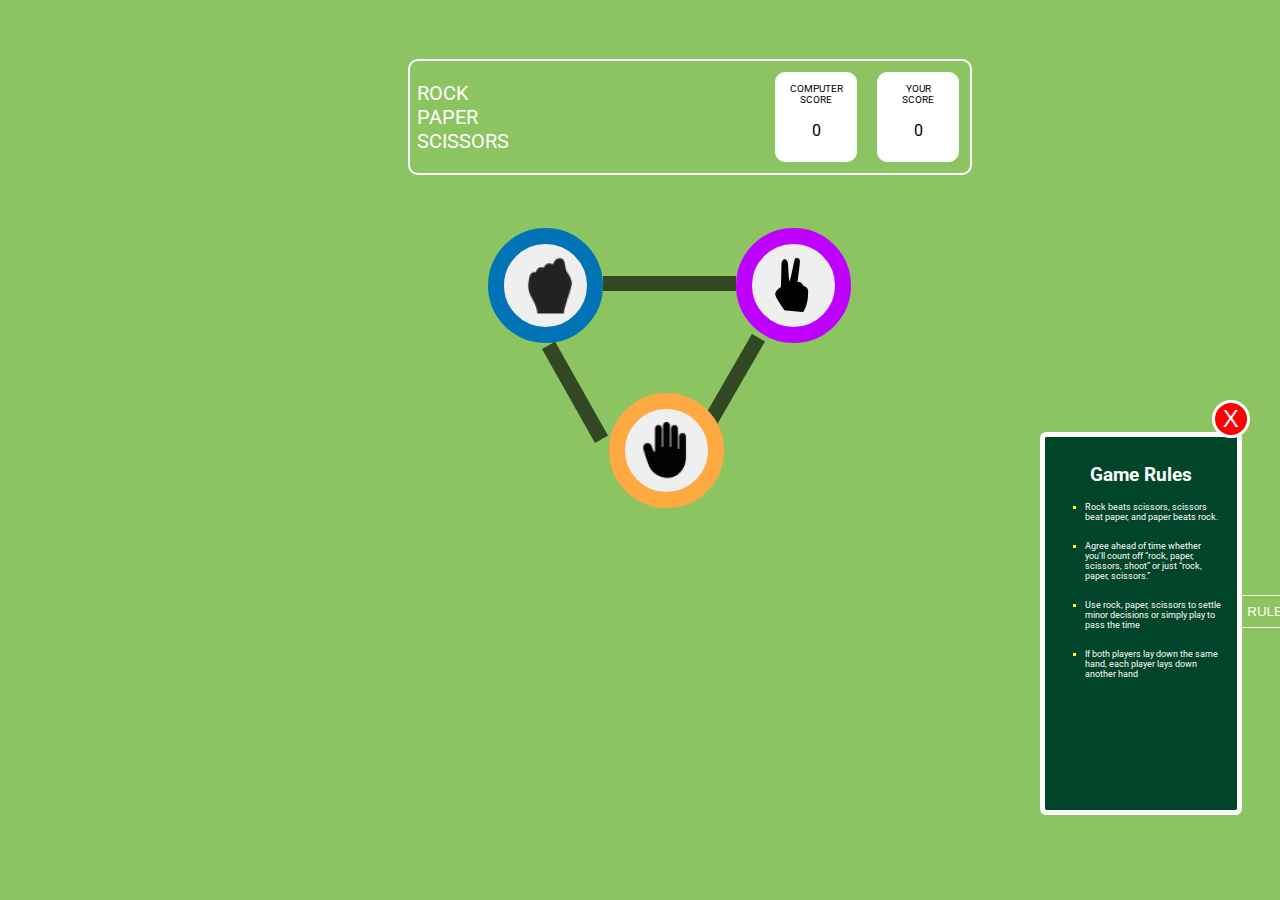
<file: index.html>
<!DOCTYPE html>
<html>
    <head>
        <meta charset="UTF-8"/>
        <meta name="viewport" content="initial-scale = 1.0 , width=device-width"/>
        <title>
            Stone Paper Scissor
        </title>
        <link rel="stylesheet" href="/style.css">
        
    </head>
    <body>
        <header class="heading">
        <div id="content">
            <div id="title">
              <p id="pheading">ROCK</br>PAPER</br>SCISSORS</p>
            </div>
            <div class="scores">
             <div id="computer">
               <p id="computerHeading">COMPUTER <br> SCORE</p>
               <p id="CScore"></p>    
            </div>
            <div id="user">
               <p id="userHeading">YOUR <br> SCORE</p>
               <p id="UScore"></p>
            </div>
            </div>
         </div>
        </header>
        <div class="gamePart">
            <button id="rock" class="click">
                <img src="/images/fist.png" alt="rock image">
            </button>
            <div class="line1">
                <img src="/images/Line 1.png" alt="lineone image">
            </div>
            <button id="scissor" class="click">
                <img src="/images/scissors.png" alt="scissors image">
            </button>
            <div class="line2">
                <img src="/images/Line 2.png" alt="linetwo image">
            </div>
            <button id="paper" class="click">
                <img src="/images/hand.png" alt="paper image">
            </button>
            <div class="line3">
                <img src="/images/Line 3.png" alt="linethree image">
            </div>

        </div>
           <button  id="rules">RULES</button>
             <div id="gameRules">
                <h1>
                    Game Rules
                </h1>
                <ul>
                    <li>
                        Rock beats scissors, scissors beat paper, and paper beats rock.
                    </li></br>
                    <li>
                        Agree ahead of time whether you'll count off “rock, paper, scissors, shoot” or just “rock, paper, scissors.”
                    </li></br>
                    <li>
                        Use rock, paper, scissors to settle minor decisions or simply play to pass the time
                    </li></br>
                    <li>
                        If both players lay down the same hand, each player lays down another hand
                    </li></br>
                </ul>
                <button id="crossMark">X</button>
            </div> 
         
            <script src="script.js"></script>
    </body>
</html>
</file>
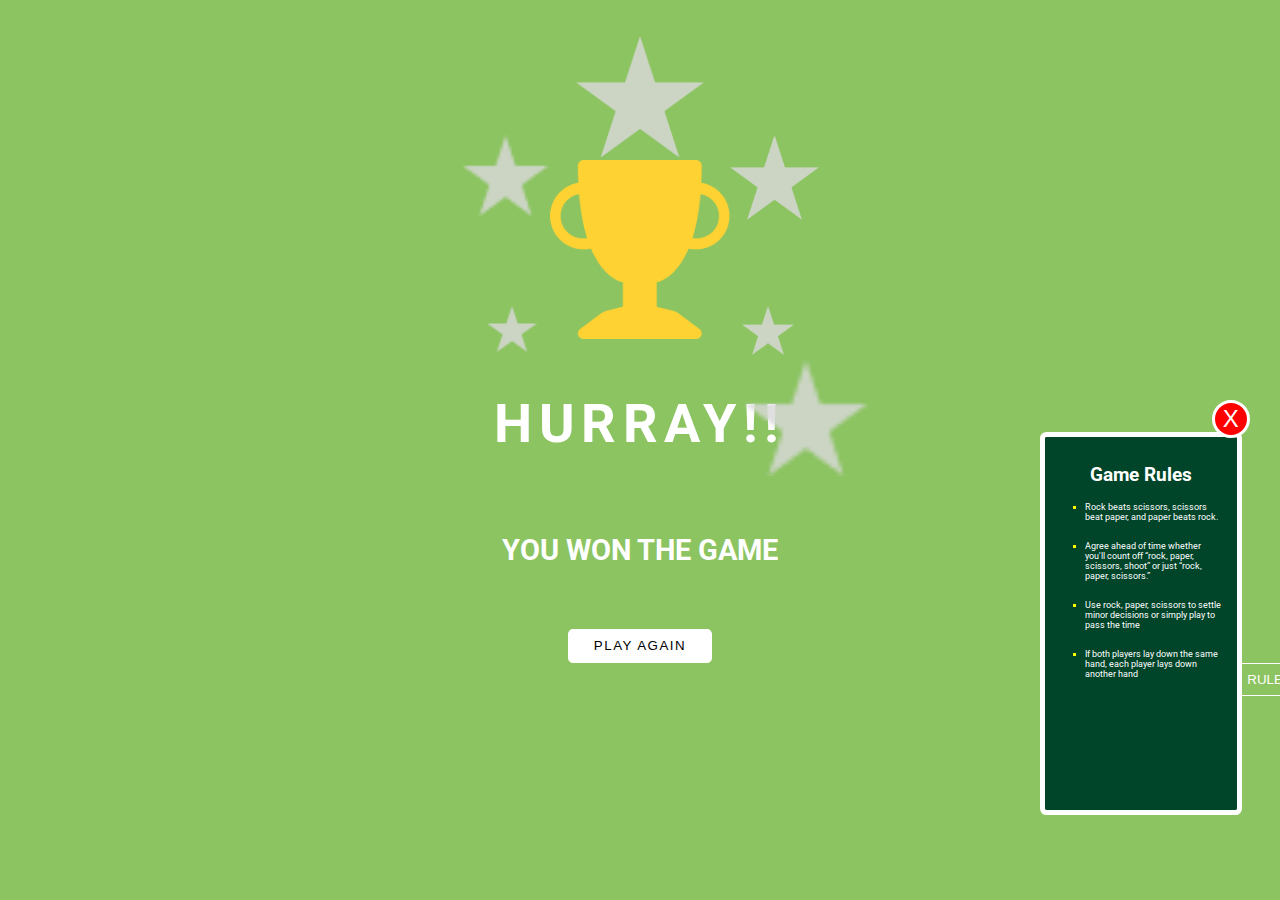
<file: next.html>
<!DOCTYPE html>
<html lang="en">
<head>
    <meta charset="UTF-8">
    <meta name="viewport" content="width=device-width, initial-scale=1.0">
    <link rel="stylesheet" href="../style.css">
    <link rel="stylesheet" href="/styles2.css"/>
    <title>You Won</title>
</head>
<body>
    <div class="next-main">
        <img class="trophy" src="/images/winner.png" alt="trophy">
        <h1 class="next-h1">HURRAY!!</h1>
        <h2 class="next-h2">YOU WON THE GAME</h2>
        <a href="../index.html"><button class="playAgain">PLAY AGAIN</button></a>
      </div>

    
        <button name="Rules" id="rules" style="margin-top: 0px;">RULES</button>
        <div id="gameRules">
           <h1>
               Game Rules
           </h1>
           <ul>
               <li>
                   Rock beats scissors, scissors beat paper, and paper beats rock.
               </li></br>
               <li>
                   Agree ahead of time whether you'll count off “rock, paper, scissors, shoot” or just “rock, paper, scissors.”
               </li></br>
               <li>
                   Use rock, paper, scissors to settle minor decisions or simply play to pass the time
               </li></br>
               <li>
                   If both players lay down the same hand, each player lays down another hand
               </li></br>
           </ul>
           <button id="crossMark">X</button>
       </div> 


     
      <img src="/images/Star 3.png"alt="star" class="star star2">
      <img src="/images/Star 6.png" alt="star" class="star star3">
      <img src="/images/Star 3.png" alt="star" class="star star4">
      <img src="/images/Star 6.png" alt="star" class="star star5">
      <img src="/images/Star 3.png" alt="star" class="star star6">
      <img src="/images/Star 6.png" alt="star" class="star star7">


    </div>
    <script src="script.js"></script>
    <script>
      document.addEventListener("DOMContentLoaded", () => {
       const crsBtn=document.getElementById("crossMark");
       const gmeRules=document.getElementById("gameRules");
       const RlsBtn=document.getElementById("rules");

       window.addEventListener("DOMContentLoaded", (event) => {
       RlsBtn.addEventListener("click",() => {
       gmeRules.style.visibility="visible";
       crsBtn.style.visibility="visible";
      });
   });

       crsBtn.addEventListener("click", () =>{
       gmeRules.style.visibility="hidden";
       crsBtn.style.visibility="hidden";
     });
    });
    </script> 
</body>
</html>
</file>
<file: style.css>
@import url('https://fonts.googleapis.com/css2?family=Roboto:ital,wght@0,100;0,300;0,400;0,500;0,700;0,900;1,100;1,300;1,400;1,500;1,700;1,900&display=swap');

*{
margin:0 px;
padding:0 px;

}


body{
    background-color:#8CC461;
    font-family: "Roboto", sans-serif;
    padding-top:4%;
}

.heading{
    border:2px solid white;
    border-radius:10px;
    width:35rem;
    margin-left: 25rem; 
}
#content
{ 
    display:flex;
    justify-content:space-between;
    
}
#pheading{
    font-size:20px;
    padding:0px 0px 0px 7px;
    color:white;
}
.scores{
    display:flex;
    width:50%;
    gap:7%;
    justify-content:flex-end;
    padding:11px;
 }
 #computer,#user{
   
    border:1px solid white;
    width:5rem;
    background-color:white;
    border-radius: 10px;
}
#computerHeading,#userHeading{
    font-size:10px;
    text-align:center;

}
#CScore,#UScore{
    text-align:center;
}

.gamePart{
    display:flex;
    align-items:center;
    
    width:62%;
    margin-left:30rem;
    margin-top:-7rem;
}

#paper{
    margin-top:330px;
    margin-left:-20%;
    border: 16.5px solid #FFA943;
    border-radius:50%;
    height:9vw;
    width:9vw;

}

#rock{
    border: 16.5px solid #0074B6;
    border-radius:50%;
    height:9vw;
    width:9vw;
}

#scissor{
    border: 16.5px solid #BD00FF;
    border-radius:50%;
    height:9vw;
    width:9vw;
    
}

.line2
{
    margin-top:201px;
    margin-left:-153px;
}

.line3{
    margin-top:217px;
    margin-left:-182px;
}


#rules{
    height:33px;
    width:103px;
    border:1px solid white;
    margin-left:1210px;
    margin-top:87px;
    color:white;
    border-radius:2px;
    background-color:#8CC461 ;
}

#gameRules{
    
        background-color: #004429;
        width: 15%;
        height: 40%;
        position: absolute;
        top: 48%;
        right: 3%;
        border: 0.4vw solid white;
        border-radius: 0.5vw;
        padding-top: 1vw;
    
}

#gameRules  > h1{
    color: white;
    text-align: center;
    font-size: 1.5vw;
}

#gameRules > ul >li{
    width: 90%;
    font-size:9px;
    color:white;
    list-style:square;
    
}

li::marker{
    color:yellow;
}

#crossMark{
    
        font-size: 24px;
        color: white;
        font-weight: 500;
        background-color: #FF0000;
        height:3vw;
        width: 3vw;
        border: 0.3vw solid white;
        border-radius: 50%;
        position: absolute;
        right: -7%;
        top: -10%;
    }

    button:hover{
        cursor: pointer;
    }
</file>
<file: styles2.css>
.phases{
    display: flex;
    flex-direction: column;
    align-items: center;
    margin-top: 7vw;
}

h1{
    color: white;
    font-size: 3vw;
    font-weight: 700;
}

h2{
    color: white;
    font-size: 1.7vw;
    font-weight: 700;
}

.playAgain{
    background-color: white;
    line-height: 2.5;
    padding: 0 2vw;
    margin-top: 1vw;
    border-width: 0;
    border-radius: 0.4vw;
    font-weight: 300;
    letter-spacing: 1.5px;
}


.leftImage{
    position: absolute;
    top: 50%;
    left: 28%;
    z-index: 10;
}

.rightImage{ 
    position: absolute;
    top: 50%;
    right: 28%;
    z-index: 10;
}

.circle{
    height: 130px;
    width: 130px;
    display: flex;
    justify-content: center;
    align-items: center;
    border-radius: 50%;
    background-color: white;
  
}

.rock1{
    border: 0.6vw solid #0074B6;
}

.paper1{
    border: 0.6vw solid #FFA943;
}

.scissor1{
    border: 0.6vw solid #BD00FF;
}


#rules{
    right: 10%;
}

a{
    text-decoration: none;
    color: white;
}


.next-main{
    display: flex;
    flex-direction: column;
    align-items: center;
    margin-top: 8%;
}

.next-h1{
    font-size: 4.2vw;
    line-height: 1.8;
    letter-spacing: 0.5vw;
    color: white;
    padding:0px;
}

.next-h2{
    font-size: 2.3vw;
    color: white;
    padding:0px;
}

.trophy{
    width: 14vw;
}

.next-main a{
    margin-top: 2%;
}
.wrules{
    height:33px;
    width:103px;
    border:1px solid white;
    margin-left:1057px;
    margin-top:111px;
    color:white;
    border-radius:11px;
    background-color:#8CC461 ;
}
.Next
{
    height:33px;
    width:103px;
    border:1px solid white;
    margin-left:1198px;
    margin-top:-42px;
    color:white;
    border-radius:11px;
    background-color:#8CC461 ;
}


@keyframes rocket {
    0%
    {
        transform: translateY(0);
    }
    100%
    {
        transform: translateY(200vh);
    }
}

.star {
    position: absolute;
    animation: rocket 2s ease-in-out infinite;
}




.star2 {
    width: 10vw;
    right: 32%;
    top: 40%;
    animation-delay: 0.2s;
}

.star3 {
    width: 10vw;
    top: 4%;
    left: 45%;
    animation-delay: 0.4s;
}

.star4 {
    width: 7vw;
    top: 15%;
    left: 36%;
    animation-delay: 0.6s;
}

.star5 {
    width: 7vw;
    right: 36%;
    top: 15%;
    animation-delay: 0.8s;
}

.star6 {
    width: 4vw;
    top: 34%;
    left: 38%;
    animation-delay: 1s;
}

.star7 {
    width: 4vw;
    top: 34%;
    right: 38%;
    animation-delay: 1.2s;
}


@media (max-width:1500px) {
    .elp{
        visibility: hidden;
    }
}

@media (max-width:800px){
    .left-img{
        top: 40%;
        left: 42%;
    }

    .right-img{
        top: 60%;
        left: 42%;
    }
}
</file>
